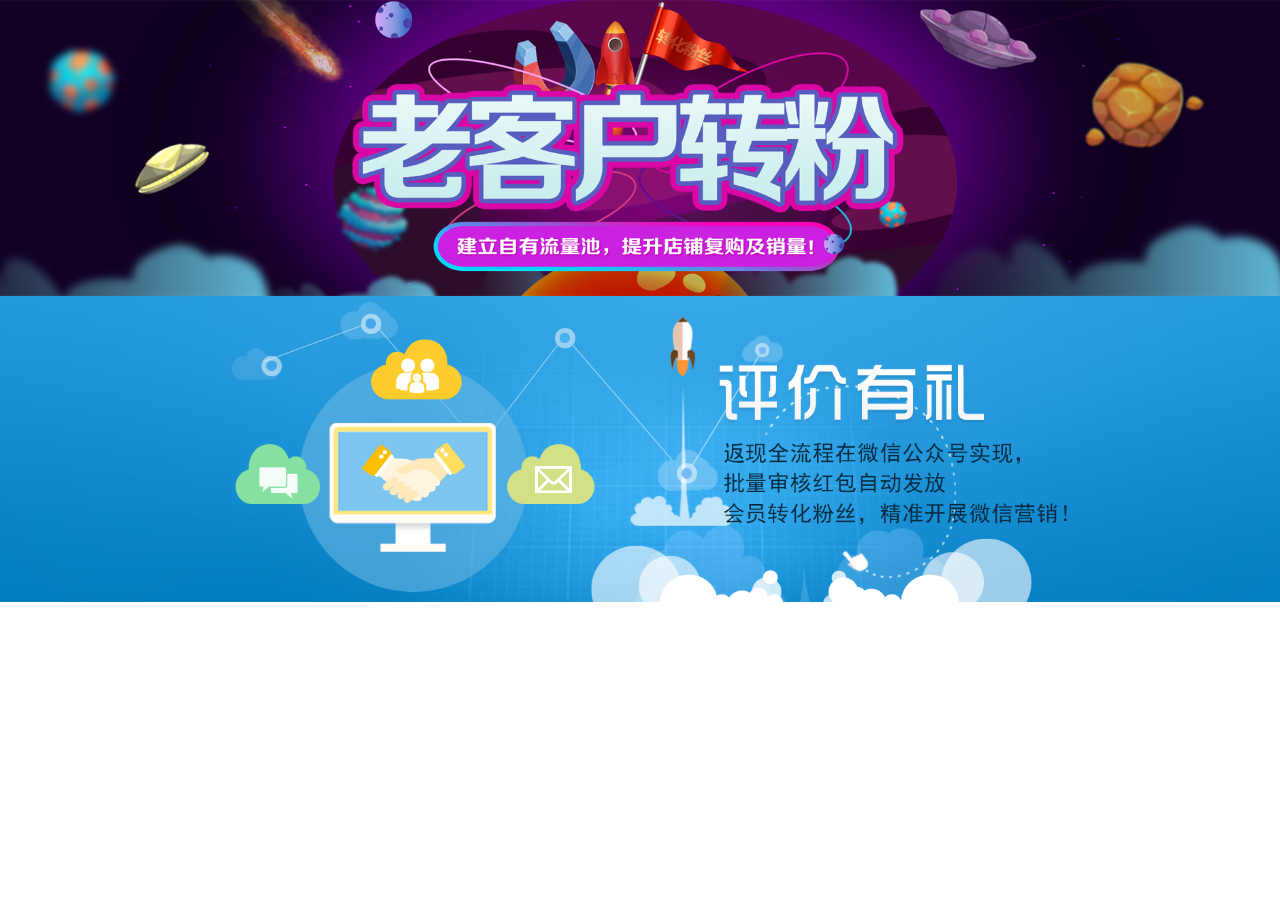
<file: aaaaaaaaa.html>
<!DOCTYPE html>
<html>
	<head>
		<meta charset="UTF-8">
		<title></title>
		<style>
			*{
				margin: 0;
				padding: 0;
			}
			.dox{
				width: 100%;
				height: 800px;
			}
			img{
				width: 100%;
				display: block;
				background-size: 100%;
			}
		</style>
	</head>
	<body>
		
		<div class="dox">
			<img src="img/main1.png" />
			<img src="img/youkelai1.png" />
		</div>
		
		<!--<div class="">
			<div class="">
				<div class=""></div>
			</div>
			<div class="">
				<div id=""></div>
				<div id=""></div>
			</div>
		</div>
		<div id="">
			<div></div>
		</div>
		<select>
			<div id="">落银帝国</div>
		</select>-->
	</body>
</html>
</file>
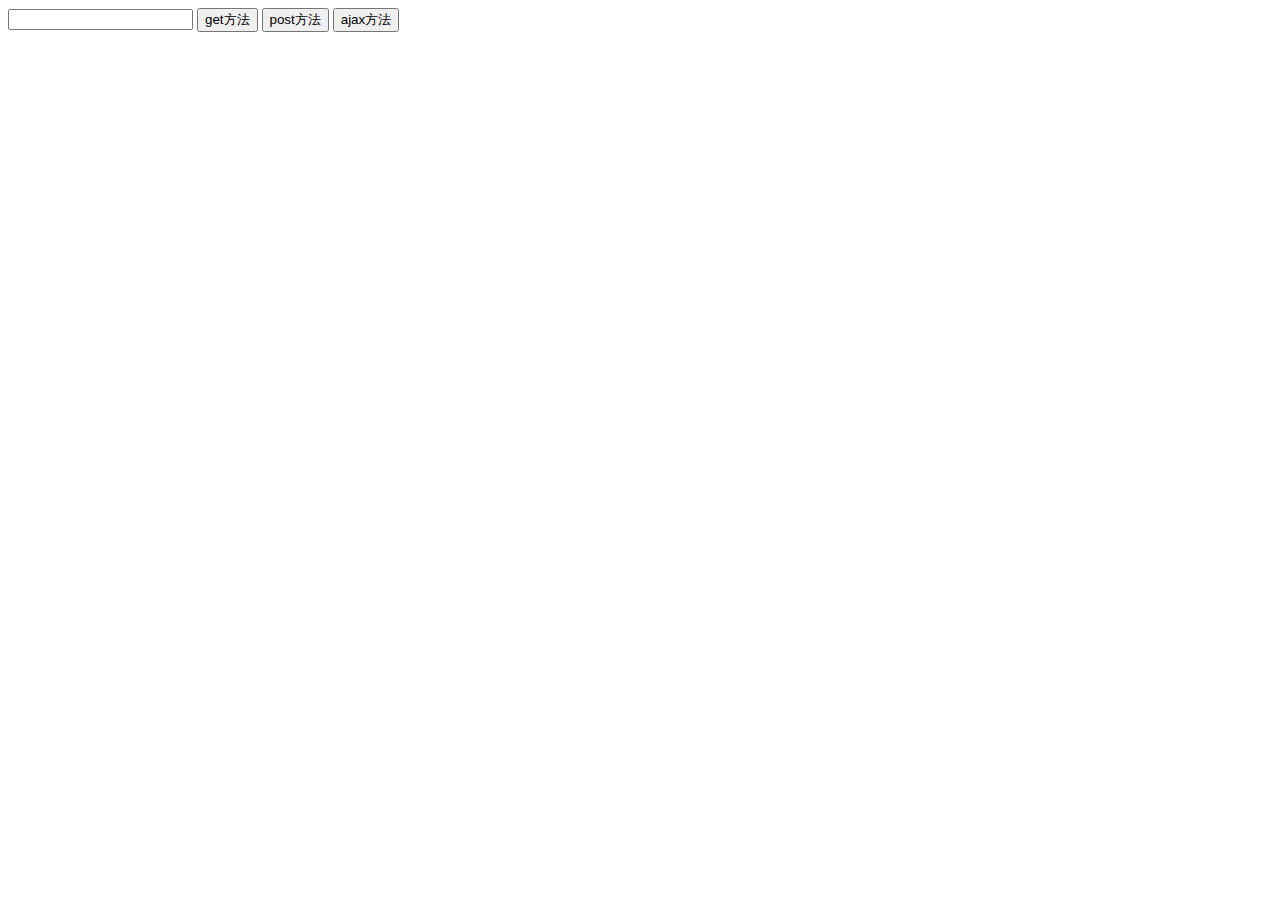
<file: AjaxTest2.html>
<!DOCTYPE html>
<html>

	<head>
		<meta charset="UTF-8">
		<title>AjaxTest2</title>
		<script type="text/javascript" src="js/jquery-1.8.3.min.js"></script>
	</head>

	<body>
		<form id="form1" runat="server">
			<div>
				<input type="text" id="tbShow" />
				<input type="button" id="btnGet" value="get方法" />
				<input type="button" id="btnPost" value="post方法" />
				<input type="button" id="btnAjax" value="ajax方法" />
			</div>
		</form>
	</body>

</html>
<script type="text/javascript">
	$(function() {
		//参数：直接在页面之后加？拼加
		$("#btnGet").click(function() {
			$.get("js/aaa.aspx?time=" + new Date(), Succeed);
		});

		//参数：使用键值来表示需要传递的参数
		$("#btnPost").click(function() {
			$.post("js/aaa.aspx", {
				time: new Date()
			}, Succeed);
		});
	});

	function Succeed(result) {
		$("#tbShow").val(result);
	}
</script>
</file>
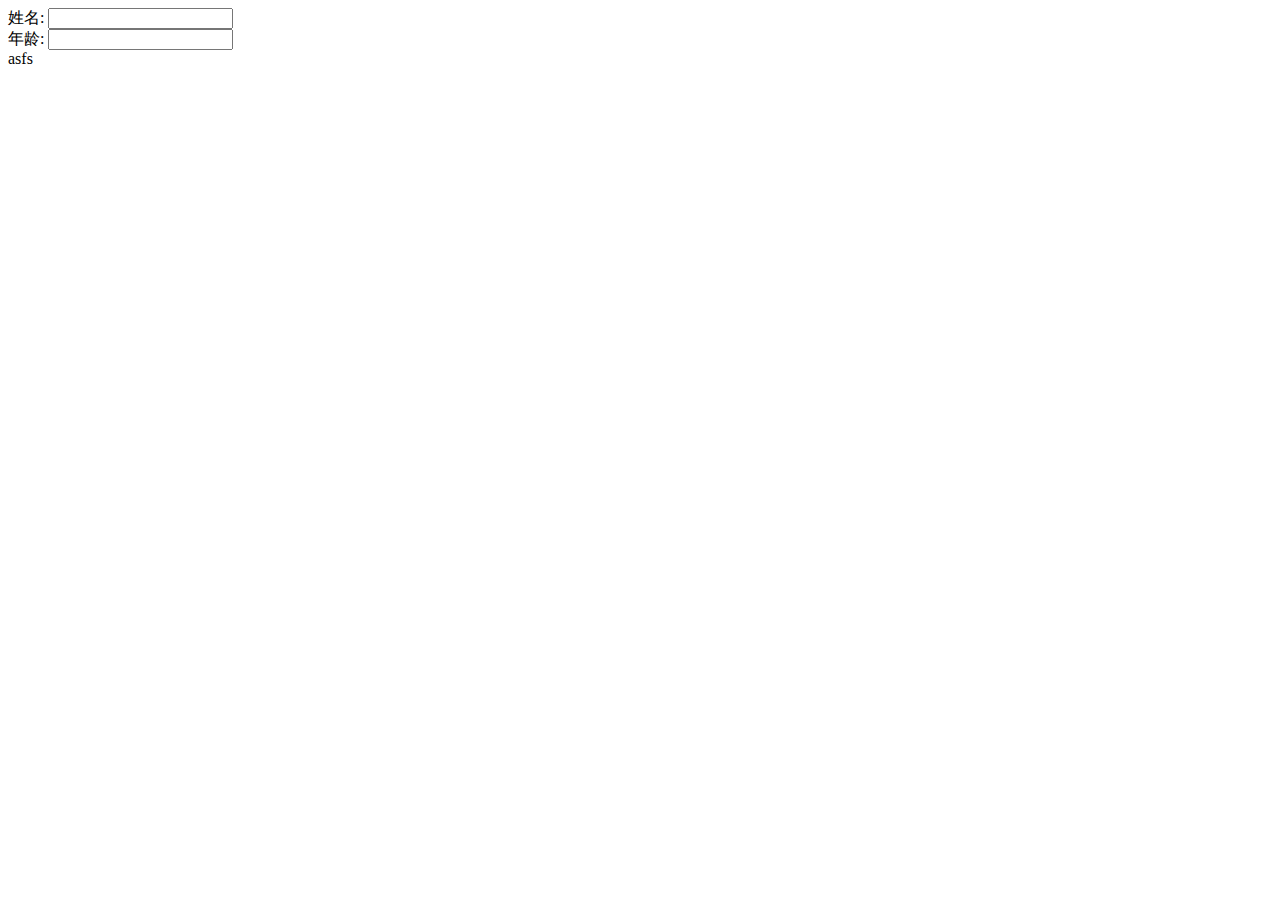
<file: AjaxTest3.html>
<!DOCTYPE html>
<html>

	<head>
		<meta charset="UTF-8">
		<title></title>
	</head>

	<body>
		<label for="txt_username">
        姓名:</label>
		<input type="text" id="txt_username" />
		<br />
		<label for="txt_age">
        年龄:</label>
		<input type="text" id="txt_age" />
		<br />
		<div value="GET" id="btn" onclick="btn_click();">asfs</div>
		<div id="result">
		</div>
	</body>

</html>





<!--<script type="text/javascript">
	function btn_click() {
		//创建XMLHttpRequest对象
		var xmlHttp = new XMLHttpRequest();
//return false;
		console.log(xmlHttp)
		//获取值
		var username = document.getElementById("txt_username").value;
		var age = document.getElementById("txt_age").value;

		//配置XMLHttpRequest对象
		xmlHttp.open("post", "aaa.aspx?username=" + username +
			"&age=" + age);

		//设置回调函数
		xmlHttp.onreadystatechange = function() {
			if(xmlHttp.readyState == 4 && xmlHttp.status == 200) {
				document.getElementById("result").innerHTML = xmlHttp.responseText;
			}
		}

		//发送请求
		xmlHttp.send(null);
	}
</script>-->
</file>
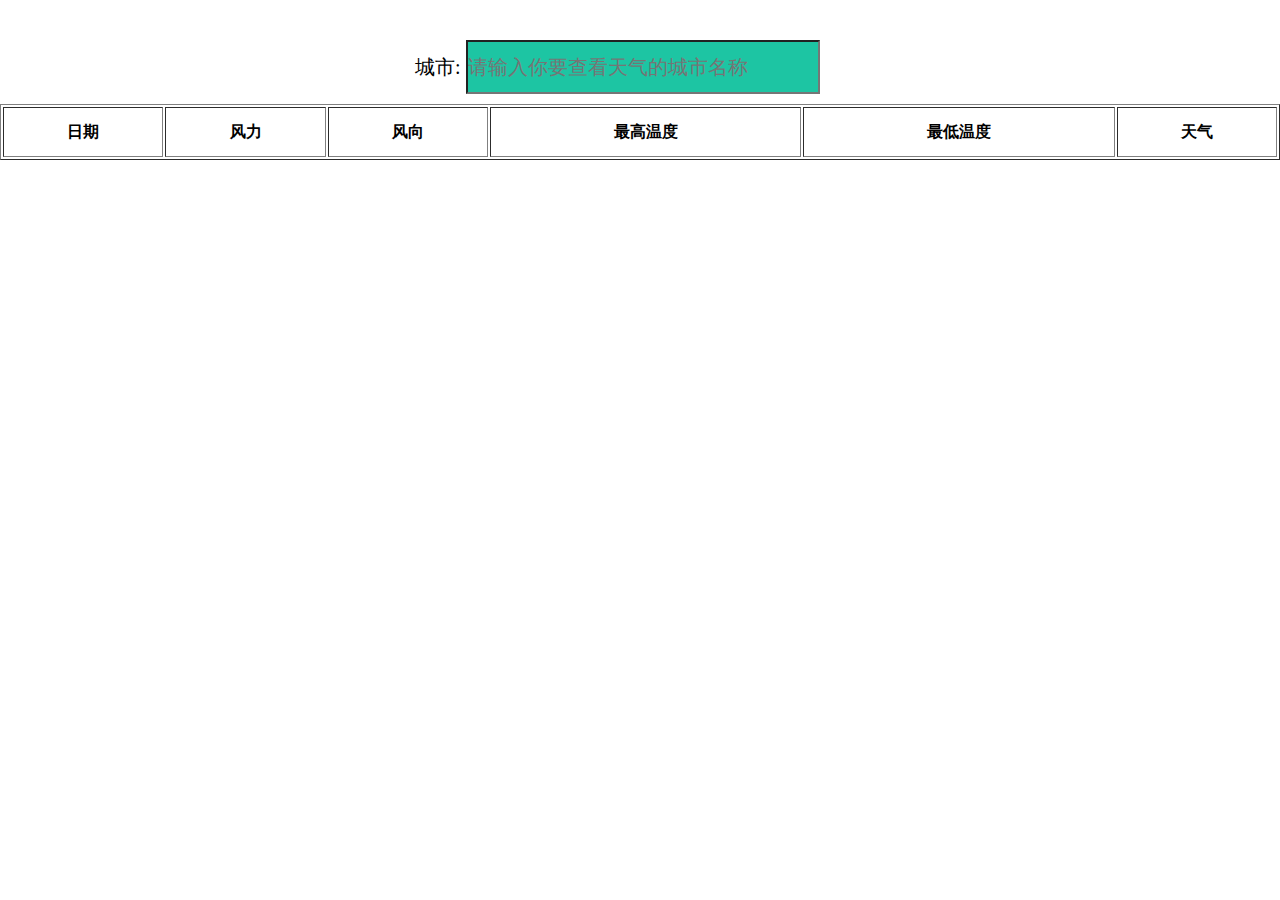
<file: API-Ajax.html>
<!DOCTYPE html>
<html>
	<head>
		<meta charset="UTF-8">
		<title>Ajax</title>
		<script type="text/javascript" src="js/jquery-1.8.3.min.js"></script>
		<style type="text/css">
			*{
				margin: 0;
				padding: 0;
			}
			/*body{
				font-size: 16px;
			}*/
			/*img{
				
			}*/
			.boo{
				width: 100%;
				height: auto;
				float: left;
			}
			.book{
				width: 80%;
				height: 200px;
				margin: 0 auto;				
				border: 1px solid #000;
			}
			.book_images{
				width: 15%;
				height: 200px;
				float: left;
				border-left: 1px solid #ccc;
			}
			.book_img{
				width: 150px;
				height: 150px;
				margin-top:25px;	
				margin-left: 35px;
				cursor: pointer;
				border: 1px solid #ccc;		
			}
			.book_mian{
				width: 80%;
				height: 200px;
				float: left;
				padding-left:20px ;
				border-left: 1px solid #ccc;
			}
			.book_mian span{
				font-size: 20px;
			}
			.book_mian p{
				font-size: 16px;
			}
			.book_div{
				margin-top: 35px;
			}
			.image{
				width: 100%;
				height: auto;
				float: left;
				margin: 20px 0;
			}
			.image h3{
				width: 100%;
				height: auto;
				float: left;
			}
			.image_img{
				width: 250px;
				height: 380px;
				float: left;
				margin: 10px;
				padding: 5px;				
				border: 1px solid #ccc;
			}
			.image_img img{
				width: 250px;
				height: 350px;
				cursor: pointer;
			}
			.image_img p{
				margin: 5px 0;
			}
			
			table{
				width: 100%;
				text-align: center;
			}
			table tr{
				height: 50px;
			}
			.city_ct{
				/*text-align: center;*/
				width: 450px;
				/*height: 80px;*/
				margin: 0 auto;
				font-size: 20px;
				padding: 10px 0;
			}
			.city_ct input{
				width: 350px;
				line-height: 50px;
				background: #1DC5A3;
				color: white;
				font-size: 20px;
			}
			.ul {
				
			}
			.ul-li{
				list-style: none;
				float: left;
				margin: 5px;
				border: 1px solid #000;
			}
			.li-img{
				width: 250px;
				height: 350px;
				display: block;
				margin: 5px;
			}	
		</style>
	</head>
	<body>
		<ul class="ul"></ul>
        <!--<div class="book">
        	<div class="book_images"><img class="book_img" src=""/></div>        	
        	<div class="book_mian">
        		<div class="book_div">
        			<span>名称:&nbsp;&nbsp;</span>
        			<div class="book_zuozhe">
        				<span style="margin-right: 30px;">作者:&nbsp;&nbsp;</span>
        				<span>类型:&nbsp;&nbsp;</span>
        			</div>        			
        		</div>
        		<p><span>简介:&nbsp;&nbsp;&nbsp;</span></p>
        	</div>
        </div>-->
        <div class="image">
        	<!--<h3>美图</h3>-->
        	<!--<div class="image_img">
        		<img src="" />
        		<p>上传时间:&nbsp;&nbsp;</p>
        	</div>-->
        </div>
        <div class="city">
        	<div class="city_ct">
	        	<label>城市:</label>
	        	<input class="ctInput" placeholder="请输入你要查看天气的城市名称" value="" />
        	</div>
        	<div class="city_mian">
    			<table border="1">
    				<tr>
    					<th>日期</th>
    					<th>风力</th>
    					<th>风向</th>
    					<th>最高温度</th>        					
    					<th>最低温度</th>
    					<th>天气</th>
    				</tr>    
    				
    			</table>
        	</div>
        </div>
        
        <!--<textarea style="height:300px;" class="richtext-clone" name="rule"></textarea>  文本编辑器 -> editor插件-->
	</body>
</html>
<script type="text/javascript">
	$(function(){
		$(document).ready(function(){		
			/*数据类型： 福利 | Android | iOS | 休息视频 | 拓展资源 | 前端 | all
			http://gank.io/api/data/数据类型/请求个数/第几页
			http://gank.io/api/data/福利/10/1 */
			/*type=1 : 全部, type=2 : 文字, type=3 : 图片, type=4 : 视频, page=1:页码
			当page=0时，会随机返回一页数据，page>=1时会返回相应页码的数据，图片包含GIF，is_gif 字段判断
			type=1 : 全部 , type=41 : 视频 , type=10 : 图片 , type=29 : 段子 , type=31 : 声音
			https://www.apiopen.top/satinApi?type=1&page=1 */



			
//			$.ajax({				
//				url:"https://www.apiopen.top/satinApi?type=1&page=1",
//				type:"post",
//				async:false,
//				dataType:"json",
//				success: function(res){
//					console.log(res);
//				}
//			});
			
			
			$(".ctInput").on('blur',function(){
				var ctInput1 = $(".ctInput").val();
				var tr = $('.city_mian tbody tr');
//				console.log(ctInput1);				
				$.ajax({
					url:"https://www.apiopen.top/weatherApi?city="+ ctInput1,
					type:"post",
					async:false,
					dataType:"json",
					success: function(data){
//						console.log(data);
						var yed = data.data.yesterday;//昨天
						var day = data.data.forecast;//剩下的天数的数组
//						console.log(day[0].fengli);
//						var tr1 = '<tr>'+
//			    					'<td>'+yed.date+'</td>'+
//			    					'<td>'+yed.fl+'</td>'+
//			    					'<td>'+yed.fx+'</td>'+
//			    					'<td>'+yed.high+'</td>'+
//			    					'<td>'+yed.low+'</td>'+
//			    					'<td>'+yed.type+'</td>'+
//			    					'</tr>';
//			    		$(tr1).insertAfter(tr);	
//						for(var i=0;i<day.length;i++){
//							var tr2 = '<tr>'+
//			    					'<td>'+day[i].date+'</td>'+
//			    					'<td>'+day[i].fengli+'</td>'+
//			    					'<td>'+day[i].fengxiang+'</td>'+
//			    					'<td>'+day[i].high+'</td>'+
//			    					'<td>'+day[i].low+'</td>'+
//			    					'<td>'+day[i].type+'</td>'+
//			    					'</tr>';
////			    			$(tr2).insertAfter(tr.eq(i));
//						}
//			    			
					}
				})
			})
			
			
			
			//美图的url
//			https://www.apiopen.top/meituApi?page=1
//			page 指的是页数 最大29
			$.ajax({
				url:"https://www.apiopen.top/meituApi?page=2",
				type:"post",
				async:false,
				dataType:"json",
				success: function(data){
//					console.log(data);
					var data = data.data;
					var h3 = '<h3>'+data[0].type+'</h3>';
										
//					console.log();					
					for(var i=0;i<data.length;i++){
						//时间戳的转换
						var time = new Date(data[i].publishedAt).getTime();
						var time1 = new Date(time);
						var time2 = time1.toLocaleDateString().replace(/\//g, "-") + " " + time1.toTimeString().substr(0, 8);
//						console.log(time2);						
						
						var div =
//						        	'<div class="image">'+'<h3>'+data[0].type+'</h3>'+
						        	'<div class="image_img">'+
						        	'<img src="'+data[i].url+'" />'+
						        	'<p>上传时间:&nbsp;&nbsp;'+time2+'</p>'+
//						        	'</div>'+
						        	'</div>';
//						$('.image').append(div);
					}
					//在指定的div后添加内容
//					$(h3).insertBefore(".image");
				}
			})
			
			
			
			
			
			
			
			//小说的url
			$.ajax({
				url:"https://www.apiopen.top/novelApi",
				type:"post",				
//				data:Data,
				async: false,
				dataType: "json",
				success: function(data){
//					console.log(data)
					var data = data.data;
					for(var i=0;i<data.length;i++){
//						console.log(data[0].tag);
						var div ='<div class="boo">'+
									'<div class="book">'+
							        '<div class="book_images">'+
							        '<img class="book_img" src="'+data[i].book_cover+'" title="'+data[i].bookname+'"/>'+
							        '</div>'+
							        '<div class="book_mian">'+
							        '<div class="book_div">'+
							        '<span>名称:&nbsp;&nbsp;'+data[i].bookname+'</span>'+
							        '<div class="book_zuozhe">'+
							       	'<span style="margin-right: 30px;">作者:&nbsp;&nbsp;'+data[i].author_name+'</span>'+
							        '<span>类型:&nbsp;&nbsp;'+data[i].tag+'</span>'+
							        '</div>'+			
							        '</div>'+
							        '<p><span>简介:&nbsp;&nbsp;&nbsp;'+data[i].book_info+'</span></p>'+
							        '</div>'+
							        '</div>'+
							        '</div>';
						
						$('body').append(div);
					}										
				}				
			})
			
			$.ajax({
				url:"http://gank.io/api/data/福利/10/1",
				type:"get",
				dataType:"json",
				success:function(data){
					console.log(data.results);
					var data = data.results;
					for(var i=0;i<data.length;i++){
						var div ='<li class="ul-li">'+
									'<img class="li-img" src="'+data[i].url+'" />'+
									'</li>';
//					$('.ul').append(div);
					}
				}
			})
		})		
	})
</script>
</file>
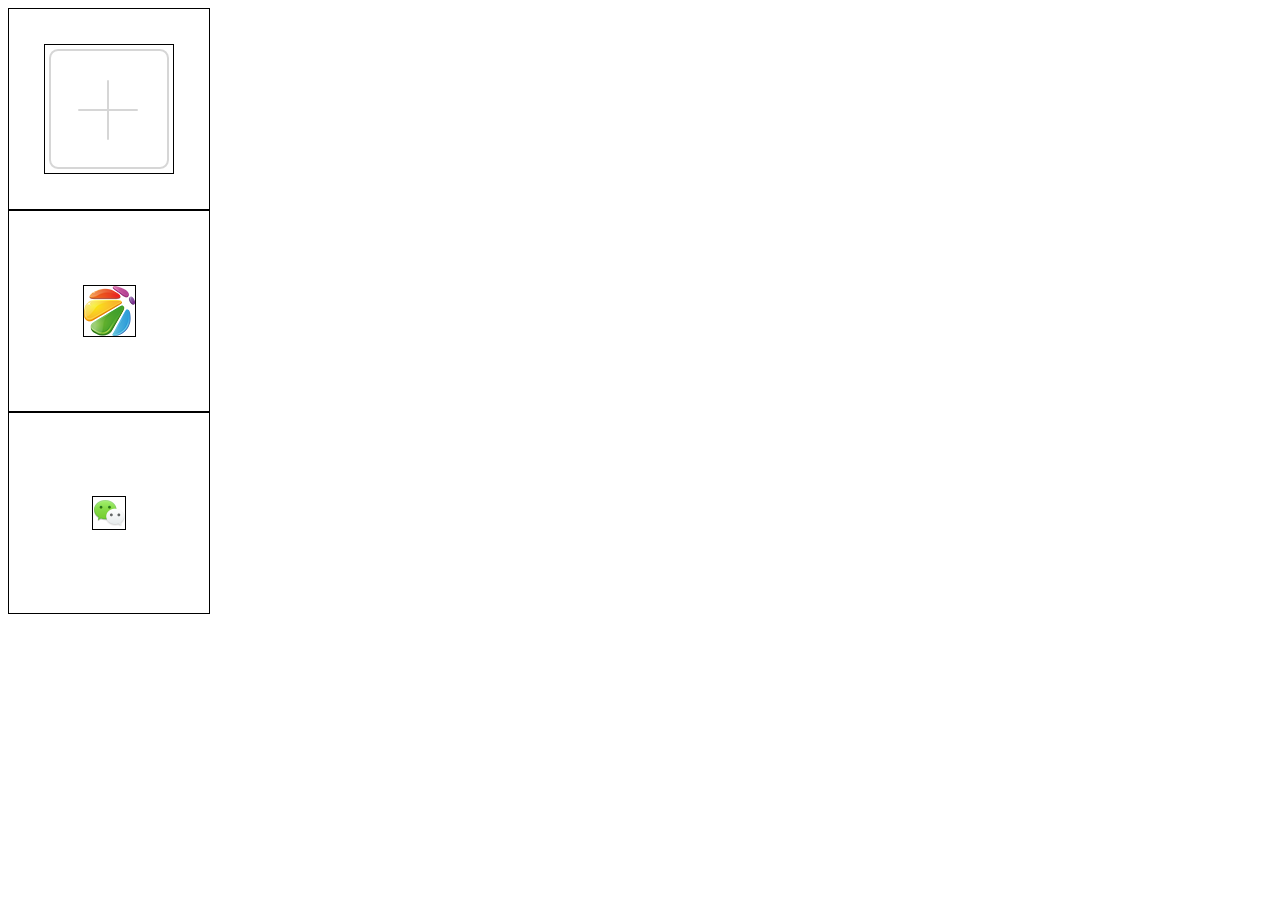
<file: test-测试.html>
<!DOCTYPE html>
<html>
	<head>
		<meta charset="UTF-8">		
		<title></title>		
		<style>
			div{
				width: 200px;
				height: 200px;
				border: 1px solid #000;
				position: relative;
			}
			img{
				position: absolute;
			    top: 0;
			    bottom: 0;
			    left: 0;
			    right: 0;
			    margin: auto;
			    max-width: 100%;
			    max-height: 100%;
			    outline: 1px solid #000;
			}
		</style>
	</head>
	<body>
		<div>
			<img src="images/iconfont-tianjia.png" />
		</div>
		<div>
			<img src="images/qihoo.png" />
		</div>
		<div>
			<img src="images/weixin.png" />
		</div>
	</body>
</html>
<script type="text/javascript">
	//位置  yunbei_sy -> template -> bind ->785和821
	//图片改变大小，有代码重复，可简化
	function bin(obj){
		var d_width = $(obj).width();
		var d_height = $(obj).height();
		var img = $(this).children("img").attr("src");
		/* 增加_start 七牛图片加宽高 2017-06-22 */
		if(img.indexOf('?')>=0)
		{
			img=img.substr(0,img.indexOf('?'))+'?imageView2/0/w/800/h/800/q/75|imageslim';
		}
		else
		{
			img=img+'?imageView2/0/w/800/h/800/q/75|imageslim';
		}
        /* 增加_end 七牛图片加宽高 2017-06-22 */

		// Create new offscreen image to test
		var theImage = new Image();
		theImage.src =img;
		
		// Get accurate measurements from that.
		var imageWidth = theImage.width;
		var imageHeight = theImage.height;
	}
	
	//位置  yunbei_sy -> template -> bind ->633和885
	//显示详情页代码重复，可删除一份
	
	//位置  yunbei_sy -> template -> activity-addgoods ->421和1290
	//不允许重复刷单处理代码重复，可删除一份
	
	//位置  yunbei_sy -> template -> activity-addgoods ->625和1304
	//是否备注代码重复，可删除一份
	
	//位置  yunbei_sy -> template -> activity-addgoods ->784和811
	//require方法代码有重复，可简化
	function over(obj){
		$(obj).hover(function(){
	        var obj = $(this);
	        obj.popover({	
	            'html':true,	
	            'placement':'top',	
	            'trigger':'manual',	
	            //'title':title,	
	            'content':'关键词次数总和需要等于试用人数'
	        });
	        obj.popover('show');
	   }, function(){	
	        $(this).popover('hide');	
	    });
	}
	
	//位置  yunbei_sy -> template -> activity-addgoods ->1995和1240
	//提交处理代码有重复，可简化
	function sub(){
		$('.time_stock_set .timestock').each(function(i){
	        $(this).find('.time_stock_start_hour').attr('name','time_stock['+i+'][start][hour]');
	        $(this).find('.time_stock_start_minute').attr('name','time_stock['+i+'][start][minute]')
	        $(this).find('.time_stock_end_hour').attr('name','time_stock['+i+'][end][hour]')
	        $(this).find('.time_stock_end_minute').attr('name','time_stock['+i+'][end][minute]')
	        $(this).find('.time_stock_num').attr('name','time_stock['+i+'][num]')
	    });
	}
	
	//位置 -> yunbei_nsy -> template -> qzlc -> 236
	//inptu末尾中多了一个'"'，应删除
	
	//位置  yunbei_nsy -> template -> qzlc ->394和429
	//图片改变大小，有代码重复，可简化
	function big(obj){
		var d_width = $(obj).width();
		var d_height = $(obj).height();
		var img = $(this).children("img").attr("src");
		if(img.indexOf('?')>=0) {
			img=img.substr(0,img.indexOf('?'))+'?imageView2/0/w/800/h/800/q/75|imageslim';
		} else {
			img=img+'?imageView2/0/w/800/h/800/q/75|imageslim';
		}
		var theImage = new Image();
		theImage.src =img;
		var imageWidth = theImage.width;
		var imageHeight = theImage.height;
	}
	
	//位置 -> yunbei_nsy -> template -> task_verify -> 233
	//inptu末尾中多了一个'"'，应删除
	
	//位置  yunbei_nsy -> template -> task_verify ->388和423
	//图片变大小，有代码重复，可简化
	function big(obj){
		var d_width = $(obj).width();
		var d_height = $(obj).height();
		var img = $(this).children("img").attr("src");
		if(img.indexOf('?')>=0) {
			img=img.substr(0,img.indexOf('?'))+'?imageView2/0/w/800/h/800/q/75|imageslim';
		} else {
			img=img+'?imageView2/0/w/800/h/800/q/75|imageslim';
		}
		var theImage = new Image();
		theImage.src =img;
		var imageWidth = theImage.width;
		var imageHeight = theImage.height;
	}
	
	//位置 -> yunbei_fanli -> bind ->793和1065
	//显示详情页代码有重复，可简化    注意其中的opacity和$.ajax()的内容
	
	//位置 -> yunbei_fanli -> bind ->966和1005
	//图片改变大小，代码有重复，可简化
	function big(obj){
		var d_width = $(obj).width();
		var d_height = $(obj).height();
		var img = $(this).children("img").attr("src");
		/* 增加_start 七牛图片加宽高 2017-06-22 */
		if(img.indexOf('?')>=0)
		{
			img=img.substr(0,img.indexOf('?'))+'?imageView2/0/w/800/h/800/q/75|imageslim';
		}
		else
		{
			img=img+'?imageView2/0/w/800/h/800/q/75|imageslim';
		}
        /* 增加_end 七牛图片加宽高 2017-06-22 */
		
		var theImage = new Image();
		theImage.src =img;
		
		// Get accurate measurements from that.
		var imageWidth = theImage.width;
		var imageHeight = theImage.height;
	}
	
</script>
</file>
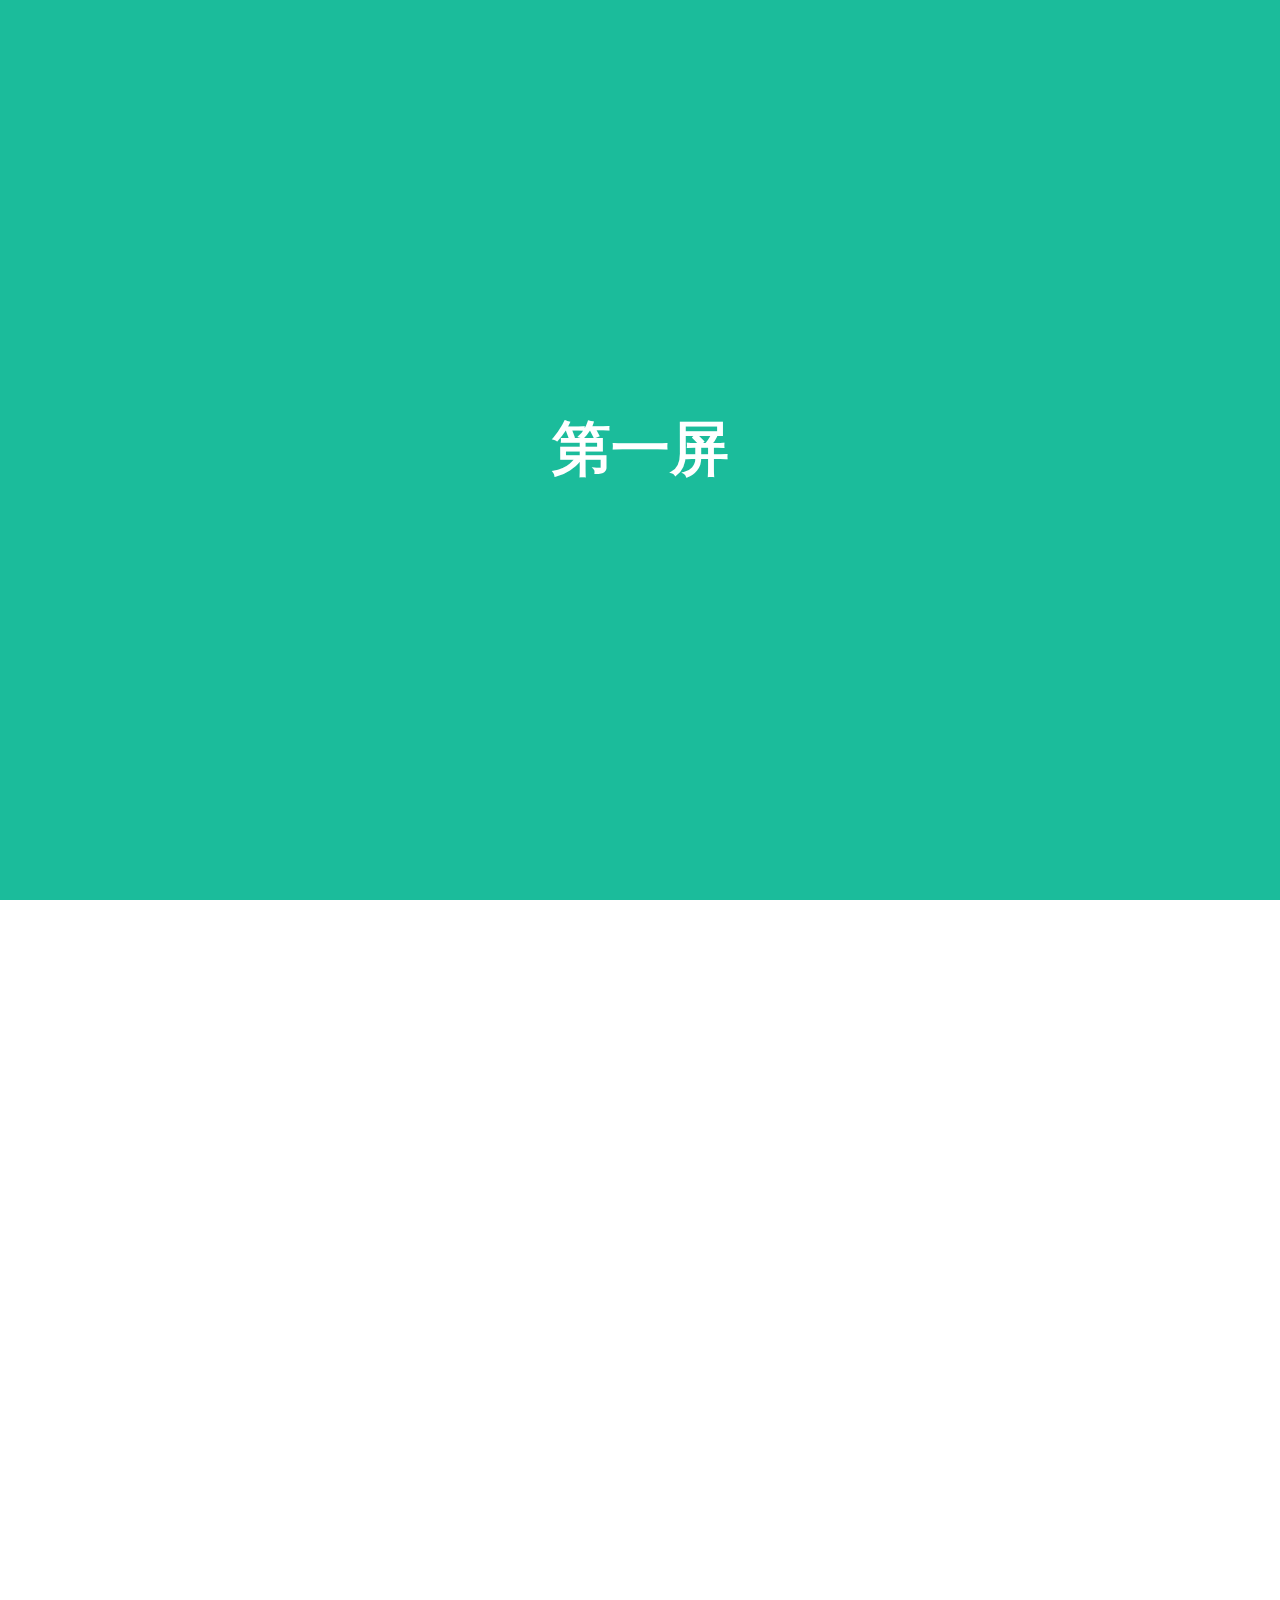
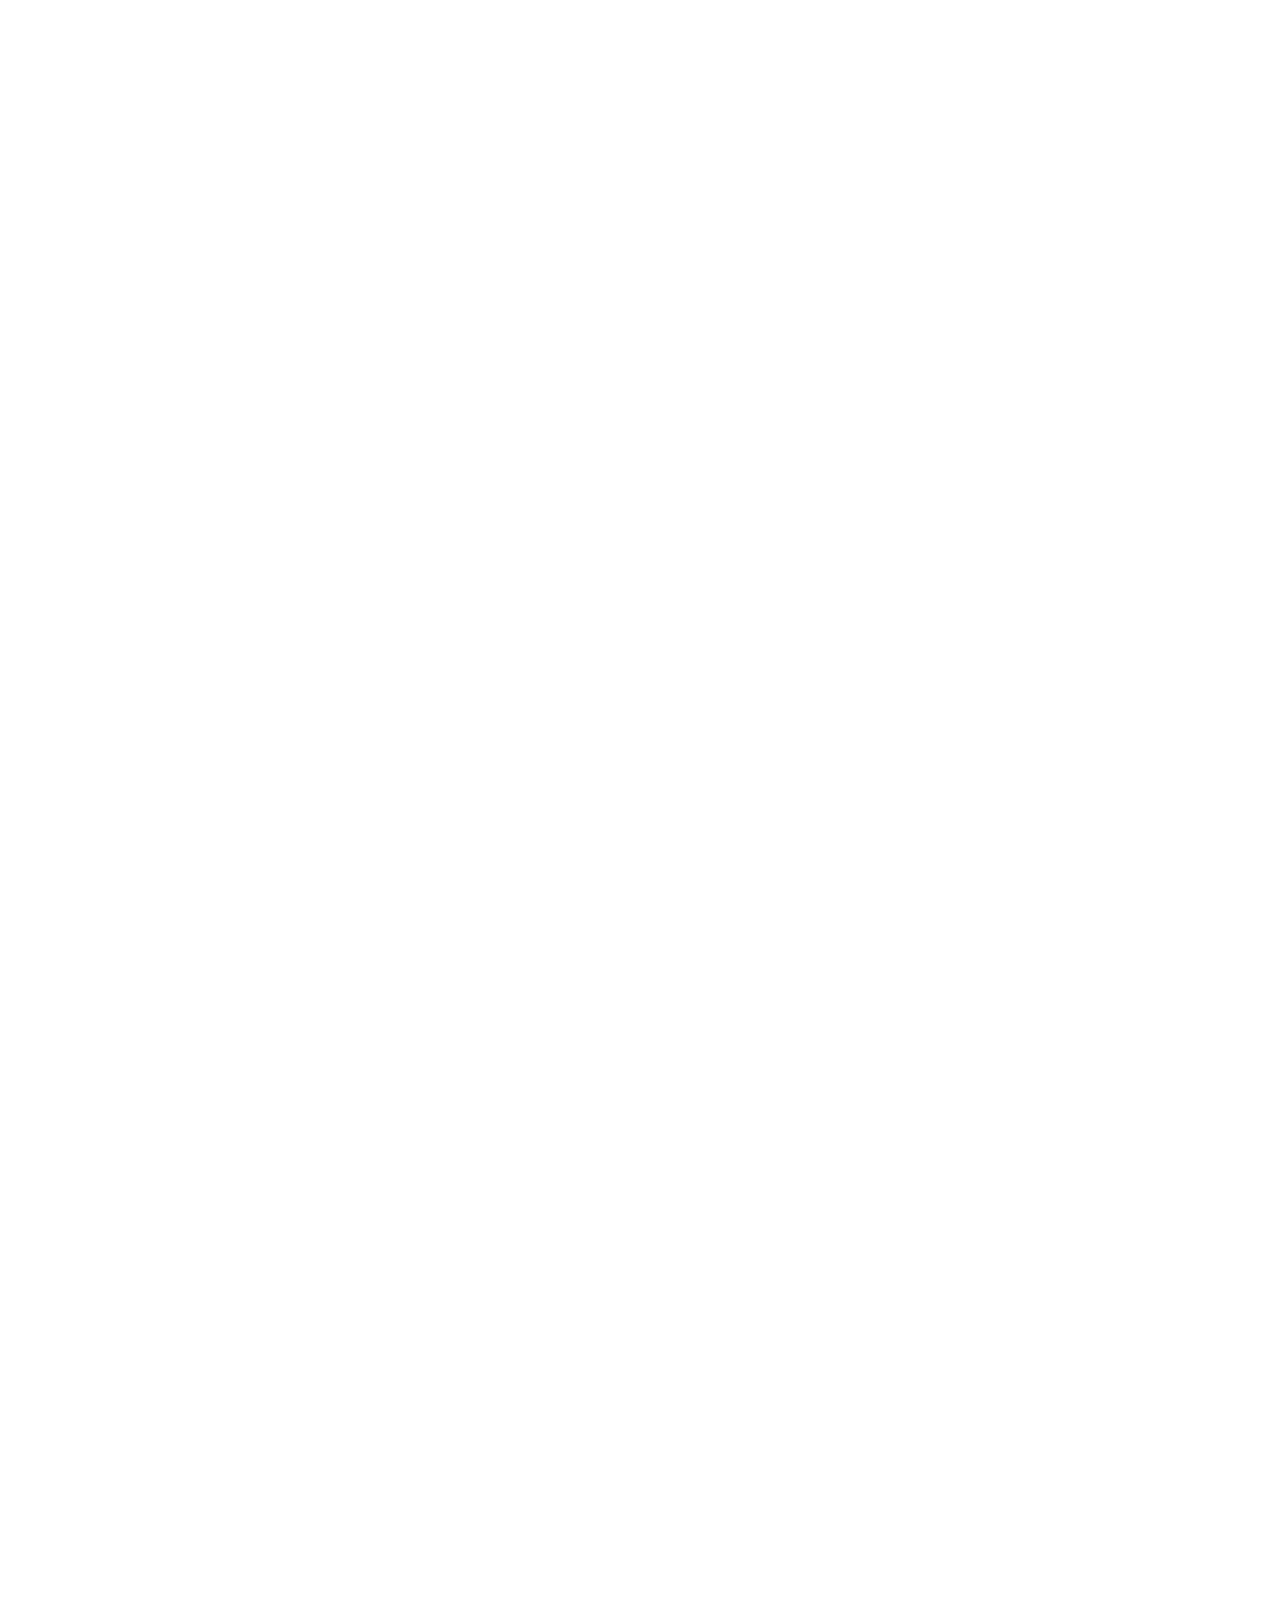
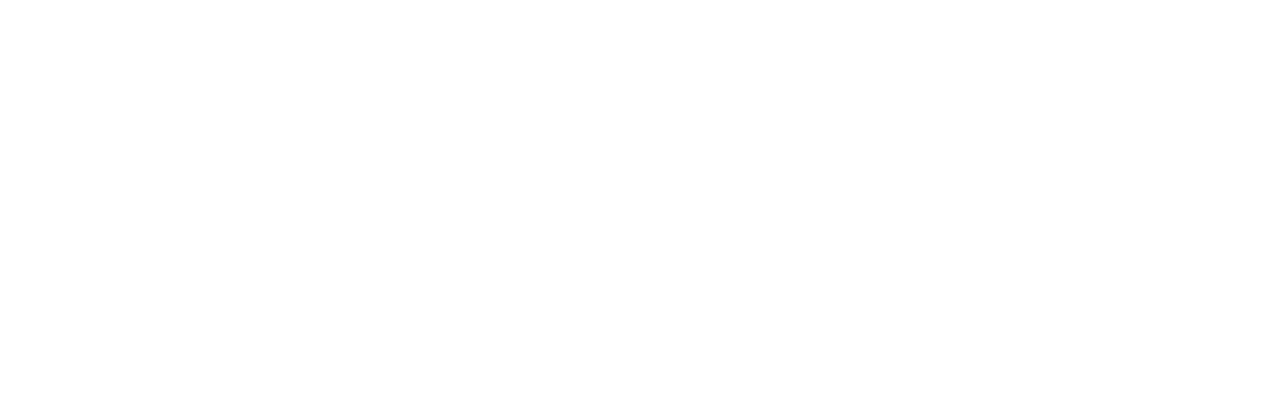
<file: test.html>
<!DOCTYPE html>
<html>

	<head>
		<meta charset="UTF-8">
		<title>首页</title>
		<link rel="stylesheet" href="css/jquery.fullPage.css" />
		<script type="text/javascript" src="js/jquery-1.8.3.min.js"></script>
		<script type="text/javascript" src="js/jquery.fullpage.min.js"></script>

		<style type="text/css">
			.section {
				text-align: center;
				font: 50px "Microsoft Yahei";
				color: #fff;
			}
		</style>

		<script type="text/javascript">
			$(document).ready(function() {
				$('#dowebok').fullpage({
					sectionsColor: ['#1bbc9b', '#4BBFC3', '#7BAABE', '#f90']
//					anchors: ['page1', 'page2', 'page3', 'page4']
				});
			});
		</script>

	</head>

	<body>
		<div id="dowebok">
			<div class="section">
				<h3>第一屏</h3>
				<!--<p>fullPage.js — 基本演示</p>-->
			</div>
			<div class="section">
				<div class="slide">
					<h3>第二屏的第一屏</h3>
				</div>
				<div class="slide">
					<h3>第二屏的第二屏</h3>
				</div>
				<div class="slide">
					<h3>第二屏的第三屏</h3>
				</div>
			</div>
			<div class="section">
				<h3>第三屏</h3>
			</div>
			<div class="section">
				<h3>第四屏</h3>
				<p>这是最后一屏</p>
			</div>
		</div>
	</body>

</html>
</file>
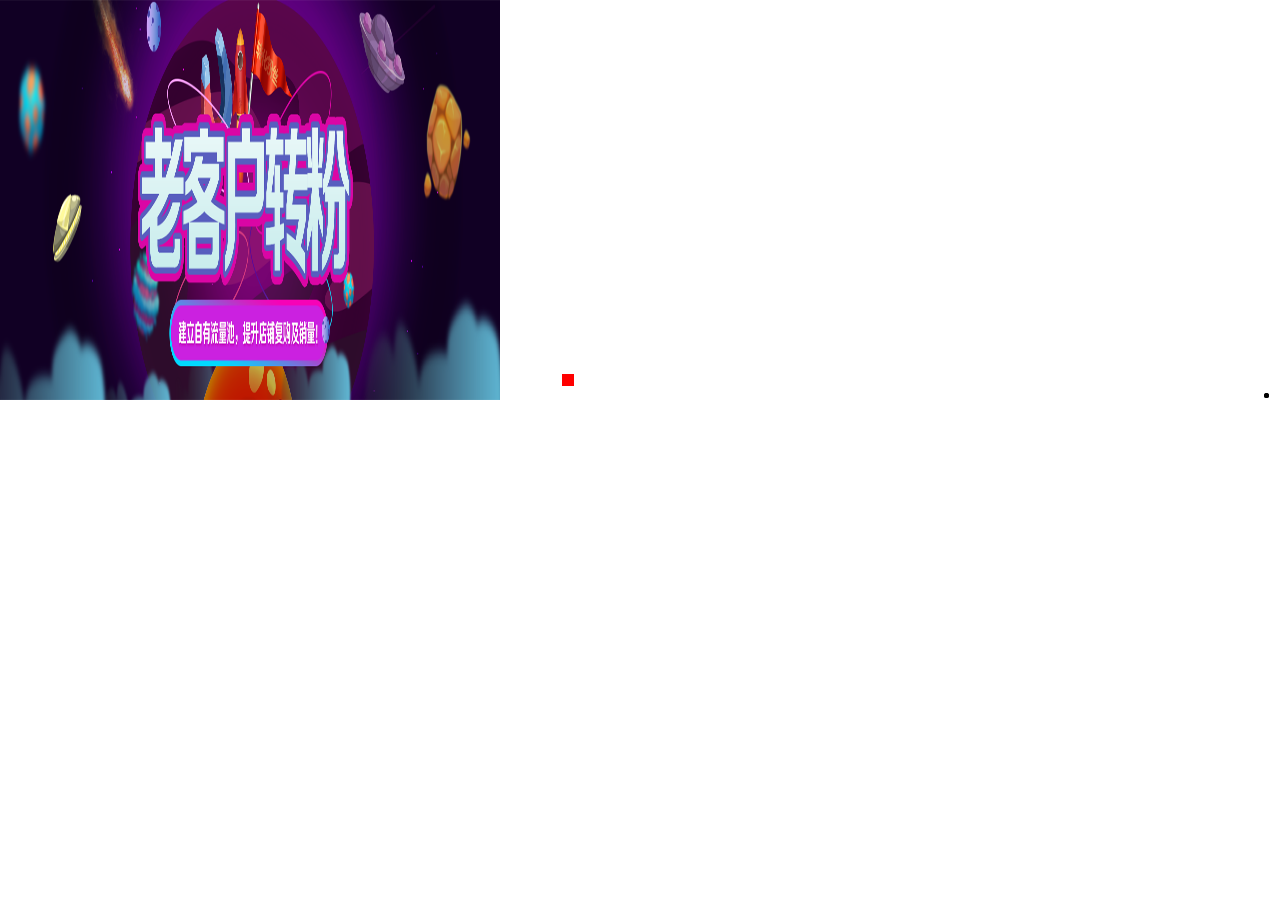
<file: 无缝轮播.html>
<!DOCTYPE html>
<html>
<head>
<meta charset="utf-8">
<meta http-equiv="X-UA-Compatible" content="IE=edge,chrome=1">
<title>无缝轮播</title>
<meta name="description" content="">
<meta name="keywords" content="">
<!--<link rel="icon" type="image/x-icon" href="http://mat1.gtimg.com/www/icon/favicon2.ico">-->
<!--<link rel="stylesheet" href="http://guangzhou.auto.qq.com/css/conmon.css">-->
<style>
	*{
		margin: 0;
		padding: 0;	
	}
	.per {
		position: relative;
		width: 100%;
		height: 400px;
		/*margin: 20px auto;*/
		overflow: hidden;
	}
	.pic {
		width: 100%;
		height: 100%;
		position: relative;
		overflow: hidden;
		margin: 0;
	}
	.pic li {
		width:100%;
		height:100%;
		position: absolute;
		left: 100%;
		top: 0;
	}
	.prev,.next {
		position: absolute;top: 50%;margin-top: -30px;cursor: pointer;
	}
	.prev {
		background: url(http://img1.gtimg.com/autodongguan/pics/hv1/220/125/189/12321820.png) center center no-repeat;
		width: 60px;
		height: 60px;
		left: 10px;
	}
	.next {
		background: url(http://img1.gtimg.com/autodongguan/pics/hv1/119/125/189/12321719.png) center center no-repeat;
		width: 60px;
		height: 60px;
		right: 10px;
	}
	.Slider-dor { width: 192px; padding: 2px 10px 0 10px; position: absolute; bottom: 10px; left: 50%; margin-left: -96px; z-index: 998;}
	.Slider-dor span { display: inline-block; width: 12px; height: 12px; background: white; margin-right: 8px; margin-left: 8px;  cursor: pointer;}
	.Slider-dor span.active { background: red;width: 12px;}
</style>
</head>
<body>
	<div class="per">
		<ul class="pic">
			<li style="left: 0; width: 500px !important;"><img width="100%" height="100%" src="img/main1.png" alt=""></li>
			<li><img width="100%" height="100%" src="img/youkelai1.png" alt=""></li>
			<li><img width="100%" height="100%" src="img/youkelai2.png" alt=""></li>			
		</ul>
		<div class="Slider-dor">
			<span class="active"></span>
			<span></span>
			<span></span>
		</div>
		<p class="prev"></p>
		<p class="next"></p>
	</div>
<script src="http://dongguan.auto.qq.com/js/publicJS/jquery.min.js"></script>
<!--<script src="../../插件开发/bannerV2.js"></script>-->
<script>
	var a = 0, b = 0,timer;
	var len = $('.pic li').length-1;
	$('.next').click(function(){
		a++;
		if (a>len)a=0;
		$('.pic li').eq(a).css("left",'100%');
		$('.pic li').eq(a).animate({left:'0px'},300);
		$('.pic li').eq(b).animate({left:'-100%'},300);
		b = a;
		$('.Slider-dor span').eq(a).addClass('active').siblings().removeClass('active')
	});
	$('.prev').click(function(){
		a--;
		if (a<0)a=len;
		$('.pic li').eq(a).css("left",'-100%');
		$('.pic li').eq(a).animate({left:'0px'},300);
		$('.pic li').eq(b).animate({left:'100%'},300);
		b = a;
        $('.Slider-dor span').eq(a).addClass('active').siblings().removeClass('active')
	});
    $('.Slider-dor span').click(function () {
		var i = $(this).index();
		a = i;
        if ( b < a ) {
            $('.pic li').eq(a).css("left",'100%');
            $('.pic li').eq(a).animate({left:'0px'},300);
            $('.pic li').eq(b).animate({left:'-100%'},300);
		}
		if ( b > a ) {
            $('.pic li').eq(a).css("left",'-100%');
            $('.pic li').eq(a).animate({left:'0px'},300);
            $('.pic li').eq(b).animate({left:'100%'},300);
		}
		b = a;
		$(this).addClass('active').siblings().removeClass('active')
    });
	function AutoSwiper() {
		timer = setInterval(function () {
            a++;
            if (a>2)a=0;
            $('.pic li').eq(a).css("left",'100%');
            $('.pic li').eq(a).animate({left:'0px'},300);
            $('.pic li').eq(b).animate({left:'-100%'},300);
            b = a;
            $('.Slider-dor span').eq(a).addClass('active').siblings().removeClass('active')
//          siblings() 返回所有.Slider-dor span的每个同级元素;
        },3000);
    }
    AutoSwiper();
	$('.per').hover(function(){
		clearInterval(timer)
	},function(){
		AutoSwiper();
	})
</script>
</body>
</html>
</file>
